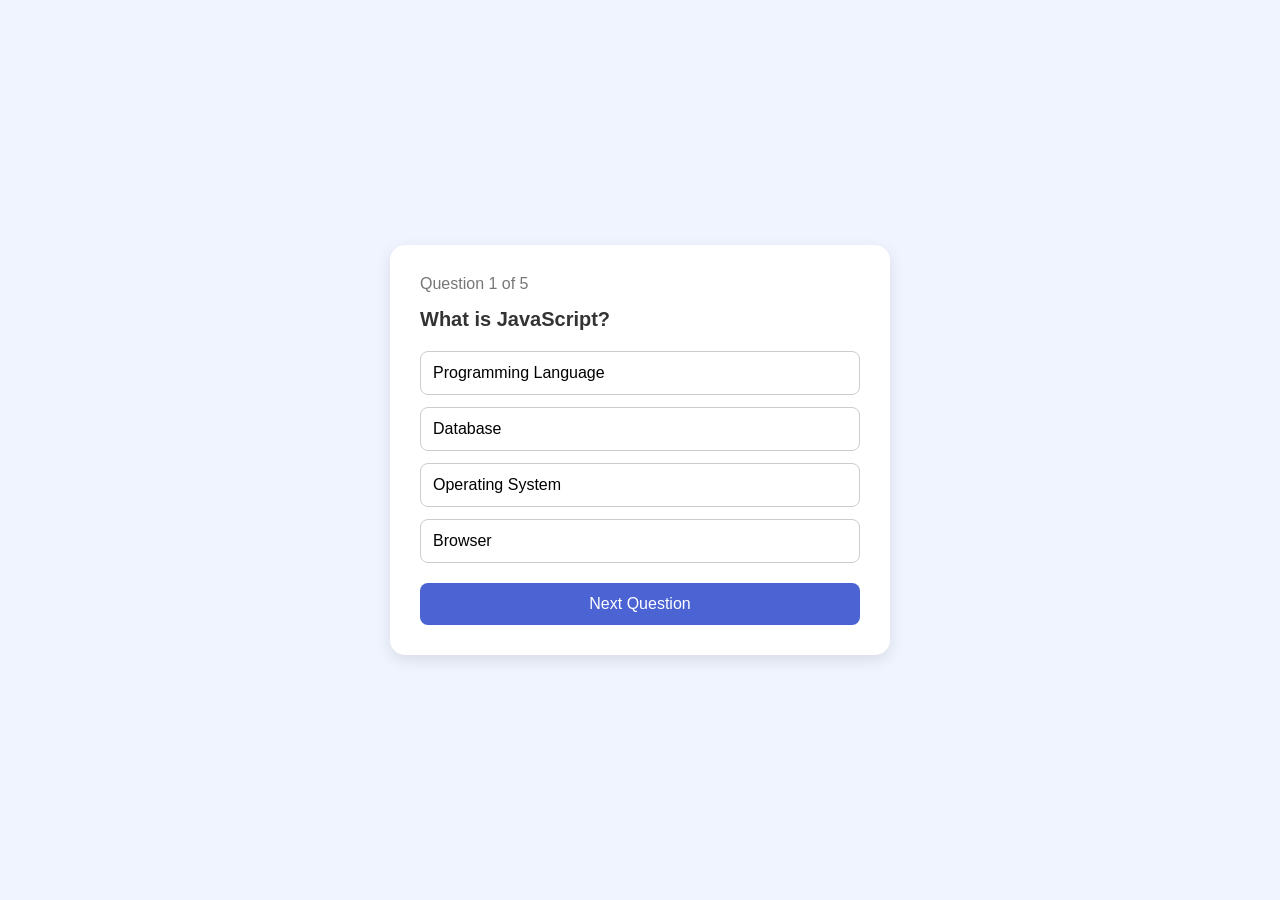
<file: index.html>
<!DOCTYPE html>
<html lang="en">
<head>
    <meta charset="UTF-8">
    <meta name="viewport" content="width=device-width, initial-scale=1.0">
    <title>Quiz-App</title>
    <link rel="stylesheet" href="style.css">
</head>
<body>
    <div class="quiz-container">
        <div class="quiz-header">
            <p id ="question-number">Question 1 of 5</p>
            <h2 id="question">Question will appear here</h2>

        </div>
        <div class="options">
            <button class="option">Option 1</button>
            <button class="option">Option 2</button>
            <button class="option">Option 3</button>
            <button class="option">Option 4</button>
        </div>
        <button id="next-btn">Next Question</button>
    </div>
    
    <script src="scrip.js"></script>
</body>
</html>
</file>
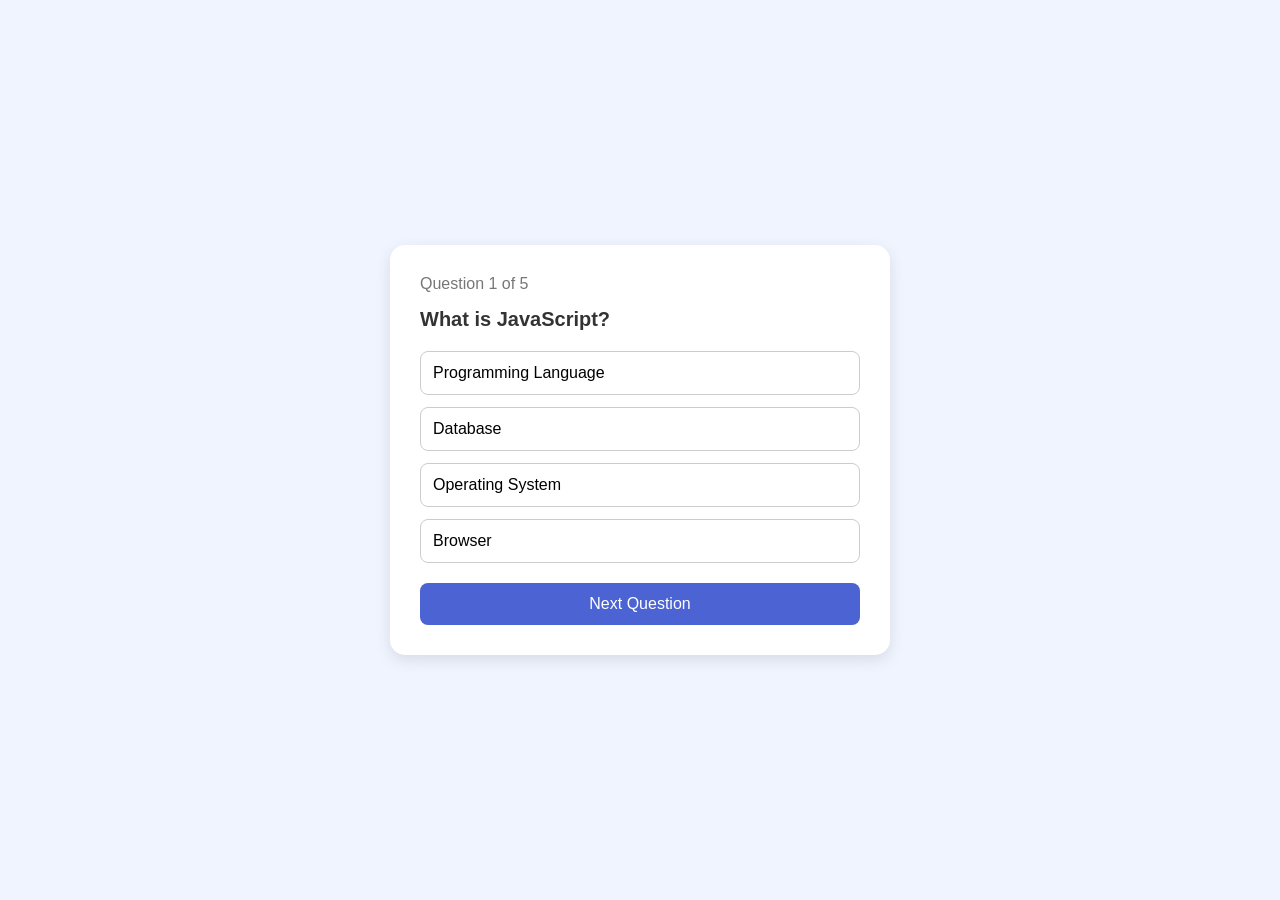
<file: Quiz-App/index.html>
<!DOCTYPE html>
<html lang="en">
<head>
    <meta charset="UTF-8">
    <meta name="viewport" content="width=device-width, initial-scale=1.0">
    <title>Quiz-App</title>
    <link rel="stylesheet" href="./style/style.css">
</head>
<body>
    <div class="quiz-container">
        <div class="quiz-header">
            <p id ="question-number">Question 1 of 5</p>
            <h2 id="question">Question will appear here</h2>

        </div>
        <div class="options">
            <button class="option">Option 1</button>
            <button class="option">Option 2</button>
            <button class="option">Option 3</button>
            <button class="option">Option 4</button>
        </div>
        <button id="next-btn">Next Question</button>
    </div>
    
    <script src="./script/scrip.js"></script>
</body>
</html>
</file>
<file: style.css>
*{
    margin: 0;
    padding: 0;
    box-sizing: border-box;
}
body{
    font-family: Arial, Helvetica, sans-serif;
    background-color: #f0f4ff;
    display: flex;
    justify-content: center;
    align-items: center;
    min-height: 100vh;
}
.quiz-container{
    background-color: white;
    width: 90%;
    max-width: 500px;
    padding: 30px;
    border-radius: 15px;
    box-shadow: 0 5px 15px rgba(0, 0, 0, 0.1);
}
h1{
    text-align: center;
    margin-bottom: 25px;
    color: #333;
}
.quiz-header{
    margin-bottom: 20px;
}
#question-number{
    color: #777;
    margin-bottom: 15px;
}
#question{
    font-size: 20px;
    color: #333;
}
.options{
    display: flex;
    flex-direction: column;
    gap: 12px;
}
.option{
    padding: 12px;
    border: 1px solid #ccc;
    border-radius: 8px;
    background-color: white;
    cursor: pointer;
    text-align: left;
    font-size: 16px;
}
.option:hover{
    background-color: #e8edff;
}
#next-btn{
    width: 100%;
    padding: 12px;
    margin-top: 20px;
    background-color: #4b63d3;
    color: white;
    border: none;
    border-radius: 8px;
    font-size: 16px;
    cursor: pointer;
}
#next-btn:hover{
    background-color: #354bb5;
}
</file>
<file: Quiz-App/style/style.css>
*{
    margin: 0;
    padding: 0;
    box-sizing: border-box;
}
body{
    font-family: Arial, Helvetica, sans-serif;
    background-color: #f0f4ff;
    display: flex;
    justify-content: center;
    align-items: center;
    min-height: 100vh;
}
.quiz-container{
    background-color: white;
    width: 90%;
    max-width: 500px;
    padding: 30px;
    border-radius: 15px;
    box-shadow: 0 5px 15px rgba(0, 0, 0, 0.1);
}
h1{
    text-align: center;
    margin-bottom: 25px;
    color: #333;
}
.quiz-header{
    margin-bottom: 20px;
}
#question-number{
    color: #777;
    margin-bottom: 15px;
}
#question{
    font-size: 20px;
    color: #333;
}
.options{
    display: flex;
    flex-direction: column;
    gap: 12px;
}
.option{
    padding: 12px;
    border: 1px solid #ccc;
    border-radius: 8px;
    background-color: white;
    cursor: pointer;
    text-align: left;
    font-size: 16px;
}
.option:hover{
    background-color: #e8edff;
}
#next-btn{
    width: 100%;
    padding: 12px;
    margin-top: 20px;
    background-color: #4b63d3;
    color: white;
    border: none;
    border-radius: 8px;
    font-size: 16px;
    cursor: pointer;
}
#next-btn:hover{
    background-color: #354bb5;
}
</file>
